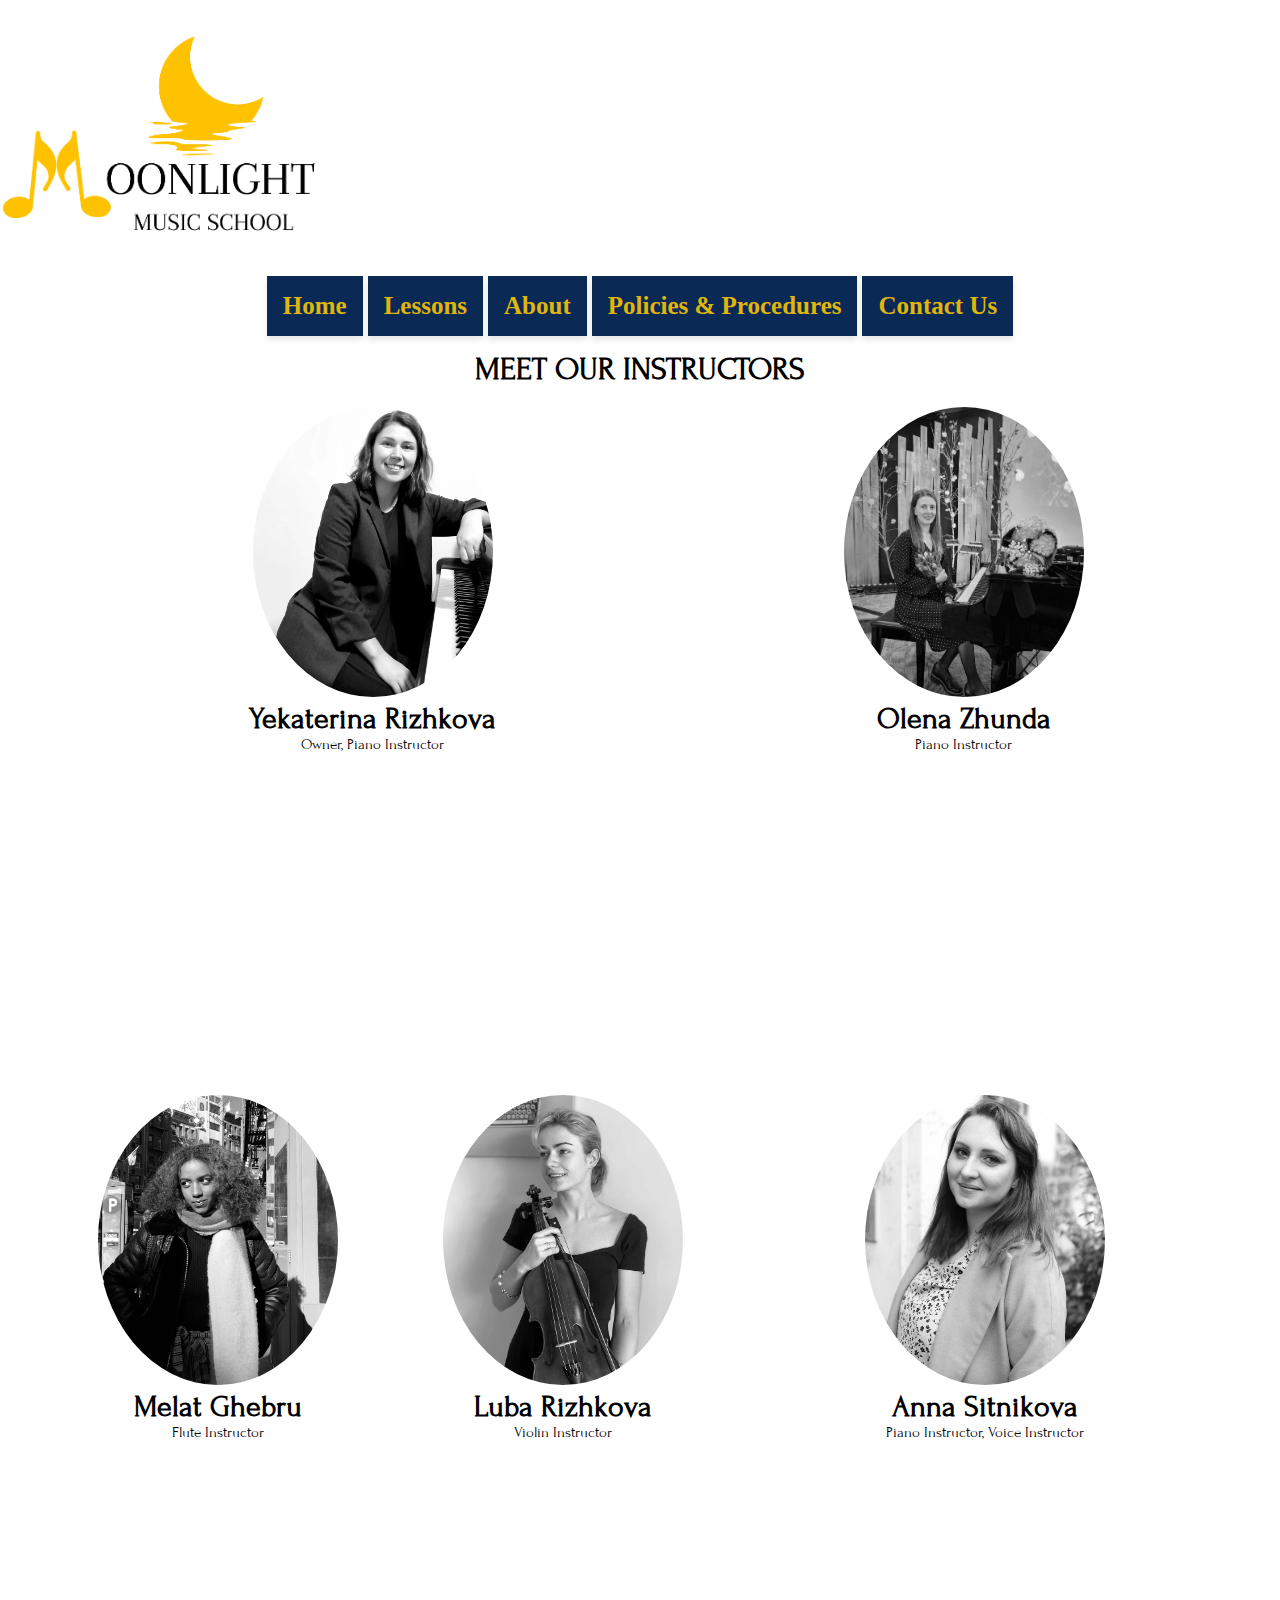
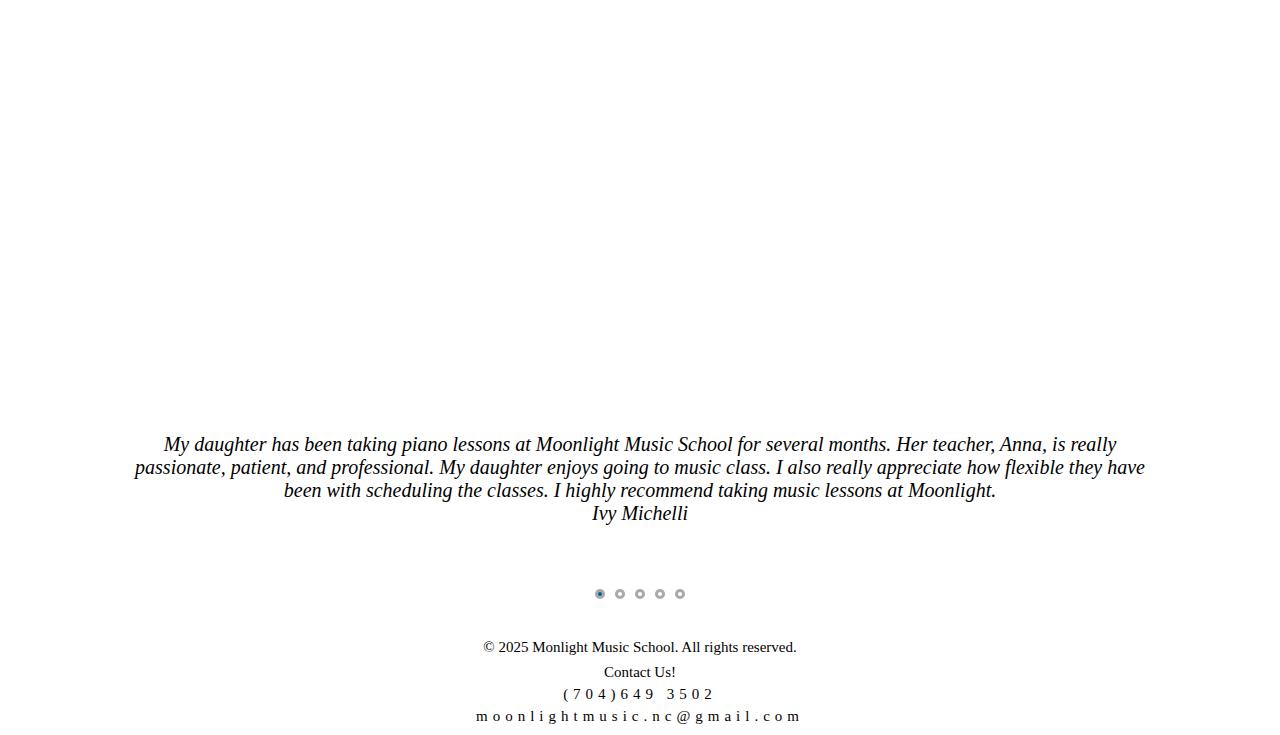
<file: aboutUs.html>
<!DOCTYPE html>
<html lang="en">
<head>
    <meta charset="UTF-8">
    <meta name="viewport" content="width=device-width, initial-scale=1.0">
    <title>Moonlight Music School | Contact Us</title>
    <link rel="stylesheet" href="css/design.css">
    <link rel="preconnect" href="https://fonts.googleapis.com">
    <link rel="preconnect" href="https://fonts.gstatic.com" crossorigin>
    <link href="https://fonts.googleapis.com/css2?family=Arsenal+SC:ital,wght@0,400;0,700;1,400;1,700&family=Forum&display=swap" rel="stylesheet">
    <link rel="text" href="navbar.html">
    <link rel="stylesheet" href="stylingnavbar.css">
</head>
<body>
    <header id="navbar-container" class="navbar-container">
    </header>

 <div class="aboutUsMain">
    <H1>MEET OUR INSTRUCTORS</H1>
 </div>

    <div class="info-cards">

        <div class="profile-row">
            <div class="infoCard">
                 <img src="images/katya.png" alt="katya" class="profile-image">
            <div class="nameTag">
                    <h1>Yekaterina Rizhkova</h1>
                    <p>Owner, Piano Instructor</p>
            </div>
            <div class="aboutcontainer">
                    <p class="specialeffect">Yekaterina was born in Sumgait, Azerbaijan, near the coast of the Caspian Sea.
                         She has been involved in music since the early childhood, singing at home and in church. 
                         At the age of 7, her choir director discovered that she had perfect pitch, 
                         so she began her piano studies soon after that. As a child, 
                         Yekaterina loved to play both classical music and religious hymns. 
                         Her family moved to the United States in 2008, so she continued her musical 
                         studies in piano and choir here. Yekaterina holds a Bachelor of Arts in Piano 
                         degree from the University of North Carolina at Charlotte. While at UNCC, 
                         she had a pleasure of performing for world-renowned artists, such as Benedetto 
                         Lupo and Rodney Eichenberger.  She also holds a Masters in Music with a 
                         concentration in Music Theory at the University of North Carolina at Greensboro.
                          Aside from teaching piano, she enjoys singing in the church choir. 
                          Yekaterina believes that music develops memory, an ability to focus and brings joy 
                          to those who can appreciate it.</p>
            </div>
        </div>
        
        <div class="infoCard">
            <img src="images/olena.jpeg" alt="olena" class="profile-image">
            <div class="nameTag">
            <h1>Olena Zhunda</h1>
            <p>Piano Instructor</p>
            </div>
                <div class="aboutcontainer">
                        <p class="specialeffect">Olena Zhunda is a musician from Mariupol, Ukraine. Since she was a child, Olena has had a passion for music. 
                            She began learning to play the piano at the age of eight in music school. From 2009 to 2012, she attended a
                             music college, where she majored in piano. In 2017, Olena earned her Bachelor of Arts degree from the State
                             Pedagogical University, and went on to obtain her Master of Music Education degree, specializing in piano. 
                             After graduation, Olena continued to share her passion for music by teaching children how to play the piano 
                             in a music school and playing in an orchestra. She also taught music and rhythm basics to children at a kindergarten. 
                             Olena enjoys playing church music and working with choirs. Recently, in 2022, she moved to Monroe, NC with her family, 
                             including her husband and two daughters.</p>
                 </div>
            </div>
    </div>

    <div class="profile-row">
        <div class="infoCard">
            <img src="images/melat.png" alt="melat" class="profile-image">
            <div class="nameTag">
            <h1>Melat Ghebru</h1>
            <p>Flute Instructor</p>
            </div>
            <div class="aboutcontainer">
                    <p class="specialeffect">Melat has been an avid musician for 13 years, playing various instruments such as the 
                        flute, piccolo, and alto flute. During her high school years, she actively participated 
                        in the school band, along with honor bands at UNCC, marching band, and served as the 
                        president of TRI-M, a music honors society. Even after high school, Melat continues to 
                        explore music in less formal settings. Melat firmly believes that music is a powerful form 
                        of self-expression and that teaching music to children can have a profound impact on their development. 
                        As an instructor, Melat ensures that each child receives personalized attention, allowing them to 
                        learn at their own pace while feeling supported throughout the process.</p>
            </div>
        </div>

        <div class="infoCard">
            <img src="images/luba.png" alt="luba" class="profile-image">
            <div class="nameTag">
            <h1>Luba Rizhkova</h1>
            <p>Violin Instructor</p>
            </div>
                <div class="aboutcontainer">
                        <p class="specialeffect">Luba has been playing violin for the last 16 years. She was actively involved in music since the age 
                            of 6 and continued on playing throughout her school graduation. Apart from being first chair in her 
                            middle and high school orchestras, she participated in two different local orchestras and became a 
                            leader in teaching her peers from a young age. While in high school, she played and represented her 
                            school in North Carolina competitions. Her most favorite performances included caroling for the elderly 
                            homes and orphanages and playing with her sisters little band. Luba currently teaches private violin 
                            lessons in Charlotte. She is looking forward to sharing her knowledge and experience in the most enjoyable 
                            way possible with others.</p>
            </div>
        </div>

        <div class="infoCard">
            <img src="images/anna.png" alt="anna" class="profile-image">
            <div class="nameTag">
            <h1>Anna Sitnikova</h1>
            <p>Piano Instructor, Voice Instructor</p>
            </div>
            <div class="aboutcontainer">
                    <p class="specialeffect">Anna Sitnikova was born in Ukraine. She graduated from the Musical College and the Odessa Conservatory of Music. 
                        Her teaching career began in Ukraine and continued in St. Petersburg, Russia. In addition to working for a 
                        music school, Anna taught private piano lessons to children and adults. Anna aspires to provide an environment 
                        for her students to happily concentrate on their musical development. Her main goal is to encourage children to
                         love music and aims to help students grasp music theory as easily and quickly as possible.
                        Anna moved to New York in 2016, and continued teaching piano lessons there. In addition, she taught group music 
                        classes to children ages 3 to 5. She always introduces children to the world of music in a lively and fun environment. 
                        Anna relocated to Charlotte in early 2022, and is excited to continue her musical career here. She is deeply 
                        convinced that music lessons develop memory, attention and encourage an aesthetic perception of the world, and 
                        is enthusiastic about progressing into the next stage of her career.</p>
            </div>
        </div>
    </div>
</div>

<footer>
    <div class="container">
      <div class="contents-wraper">
    
        <section class="testRow">
          
          <div class="testItem active">
            <p>My daughter has been taking piano lessons at Moonlight Music School for several months. Her teacher, Anna, is 
              really passionate, patient, and professional. My daughter enjoys going to music class. I also really appreciate
              how flexible they have been with scheduling the classes. I highly recommend taking music lessons at Moonlight.</p>
            <p class="name">Ivy Michelli</p>
          </div>
    
          <div class="testItem">
            <p>My daughter started piano lessons this year and has had the best experience! Yekaterina provides the perfect 
              combination of fun and structure. You can really tell that she cares about my daughter’s progress and takes 
              additional time when needed if a concept is not understood. Highly recommend!</p>
            <p class="name">Harmony Smith</p>
          </div>
    
          <div class="testItem">
            <p>I am an adult beginner taking piano lessons with Olena. She is a great teacher! She is very talented as a musician 
              and teacher. I have progressed faster than I expected by taking lessons with her.</p>
            <p class="name">Harmony Law</p>
          </div>
    
          <div class="testItem">
            <p>Yekaterina is amazing! My son has been playing the piano under her teaching for the past few years. He has taken lessons 
              both at her studio and at home. We are continuously impressed at the skills he gains each week and also the confidence he 
              has gained over the years to perform in front of an audience. We would highly recommend Moonlight Music School to anyone 
              looking for a new music class.</p>
            <p class="name">Jennifer McIntyre</p>
          </div>
    
          <div class="testItem">
            <p>My son started classes a few months ago for the first time and I've seen improvement in his performance.
              Before, he was home trying to teach himself. Ms. Anna is a great teacher who is patient and encouraging.
              It's great to watch her teach my son and to see his confidence grow. One of the best decisions I've made this year.</p>
            <p class="name">Nadia Grey-Kelly</p>
          </div>
    
          <div class="testItem">
            <p>I couldn’t be happier with my daughter’s piano and voice teacher, Ms Anna. It has been a year now since my daughter started her 
              piano and then voice lessons at this location and Ms Anna has been incredibly patient and has made a world of difference in helping 
              my daughter grow her love for music.</p>
            <p class="name">Melrose W</p>
          </div>
    
          <div class="testItem">
            <p>My son started piano lessons in January 2023 with Miss Katya. She is a wonderful teacher, and he has learned so much in such a short time. 
              He looks forward to his lesson every week. I would highly recommend this music school to anyone looking to take piano lessons.</p>
            <p class="name">Tessa Lewis</p>
          </div>
    
          <div class="testItem">
            <p>Love this school. My daughter started from the very beginning and has accomplished a lot for only six months with Katya. Katya is her first 
              piano teacher and I didn’t know what to expect but everything turned great! My daughter enjoys every lesson.</p>
            <p class="name">Yana Dribnokhod</p>
          </div>
    
          <div class="testItem">
            <p>I've been taking my young son there for almost a year now. Ms. Katya is a fantastic teacher with great patience for new, young learners. 
                        Her teaching style is more about learning basic skills, finger positions, and music reading comprehension through songs instead of rote memorization 
                        of scales. These sessions have upped his confidence behind the keys enough to perform in a recital recently. Highly recommended to anyone.</p>
                        <p class="name">Benjamin Pulley</p>
          </div>
    
          <div class="testItem">
            <p>Yekaterina is cool, patient and very professional. She is currently teaching my three boys and they love her, but mainly, listen to her. My sons play a mix of 
                        Classical and Standard pieces and actually enjoy it. They have advanced so much. I can't imagine a better fit for our family. Thank You!</p>
                        <p class="name">Anna Yakovlevna</p>
          </div>
    
        </section>
    
        <section class="indicators">
          <div class="dot active" attr='0' onclick="switchTest(this)"></div>
          <div class="dot" attr='1' onclick="switchTest(this)"></div>
          <div class="dot" attr='2' onclick="switchTest(this)"></div>
          <div class="dot" attr='3' onclick="switchTest(this)"></div>
          <div class="dot" attr='4' onclick="switchTest(this)"></div>
        </section>
    
      </div>
    </div>
    
    <script type="text/javascript">
      
      // Access the testimonials
      let testSlide = document.querySelectorAll('.testItem');
      // Access the indicators
      let dots = document.querySelectorAll('.dot');
    
      var counter = 0;
    
      // Add click event to the indicators
      function switchTest(currentTest){
        currentTest.classList.add('active');
        var testId = currentTest.getAttribute('attr');
        if(testId > counter){
          testSlide[counter].style.animation = 'next1 0.5s ease-in forwards';
          counter = testId;
          testSlide[counter].style.animation = 'next2 0.5s ease-in forwards';
        }
        else if(testId == counter){return;}
        else{
          testSlide[counter].style.animation = 'prev1 0.5s ease-in forwards';
          counter = testId;
          testSlide[counter].style.animation = 'prev2 0.5s ease-in forwards';
        }
        indicators();
      }
    
      // Add and remove active class from the indicators
      function indicators(){
        for(i = 0; i < dots.length; i++){
          dots[i].className = dots[i].className.replace(' active', '');
        }
        dots[counter].className += ' active';
      }
    
      // Code for auto sliding
      function slideNext(){
        testSlide[counter].style.animation = 'next1 0.5s ease-in forwards';
        if(counter >= testSlide.length - 1){
          counter = 0;
        }
        else{
          counter++;
        }
        testSlide[counter].style.animation = 'next2 0.5s ease-in forwards';
        indicators();
      }
      function autoSliding(){
        deleteInterval = setInterval(timer, 6000);
        function timer(){
          slideNext();
          indicators();
        }
      }
      autoSliding();
    
      // Stop auto sliding when mouse is over the indicators
      const container = document.querySelector('.indicators');
      container.addEventListener('mouseover', pause);
      function pause(){
        clearInterval(deleteInterval);
      }
    
      // Resume sliding when mouse is out of the indicators
      container.addEventListener('mouseout', autoSliding);
    </script>
    
    <div class="footer-container">
        <p>&copy; 2025 Monlight Music School. All rights reserved.</p>
        <div class="footer-links">
          <p2>Contact Us!</p2>
            <a href="tel:+17046493502">(704)649 3502</a>
            <a href="mailto:moonlightmusic.nc@gmail.com">moonlightmusic.nc@gmail.com</a>
        </div>
    </div>
  </footer>

  
 <!-- JavaScript to include navbar -->
 <script>
    // Fetch the navbar HTML and insert it into the header
    fetch('navbar.html')
        .then(response => response.text())
        .then(data => {
            document.getElementById('navbar-container').innerHTML = data;
        })
        .catch(error => {
            console.error('Error loading navbar:', error);
        });
</script>

<script src="js/functions.js"></script> 
</body>
</html>
</file>
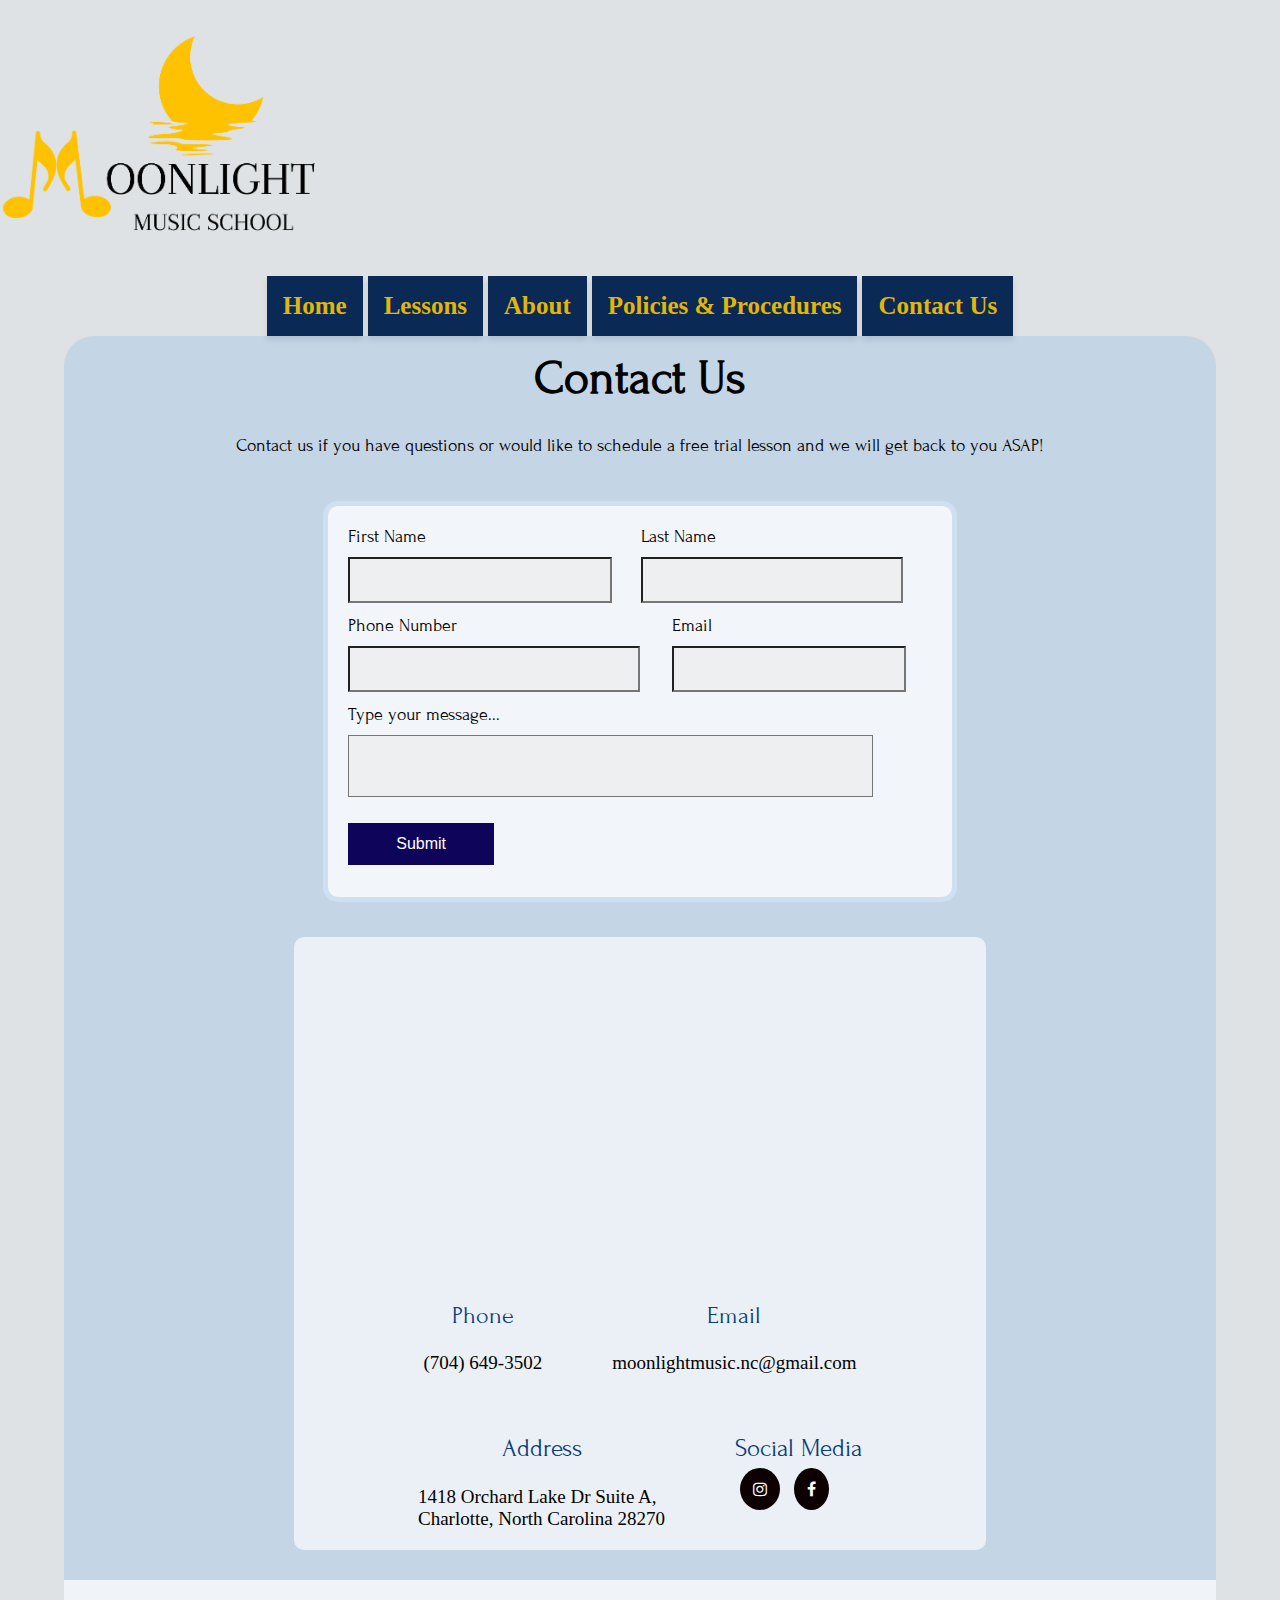
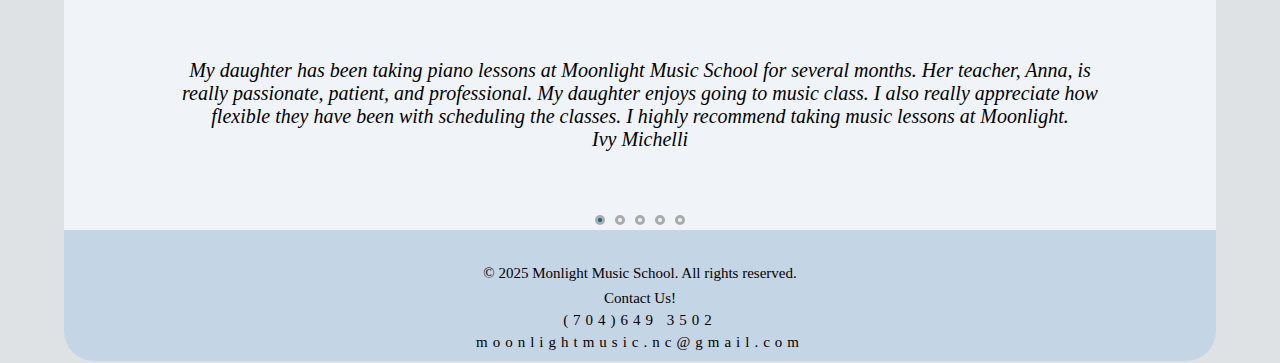
<file: contactUs.html>
<!DOCTYPE html>
<html lang="en">
<head>
    <meta charset="UTF-8">
    <meta name="viewport" content="width=device-width, initial-scale=1.0">
    <title>Moonlight Music School | About Us</title>
    <link rel="stylesheet" href="css/design.css">
    <link rel="preconnect" href="https://fonts.googleapis.com">
    <link rel="preconnect" href="https://fonts.gstatic.com" crossorigin>
    <link href="https://fonts.googleapis.com/css2?family=Arsenal+SC:ital,wght@0,400;0,700;1,400;1,700&family=Forum&display=swap" rel="stylesheet">
    <link rel="text" href="navbar.html">
    <link rel="stylesheet" href="stylingnavbar.css">
    <link rel="stylesheet" href="https://cdnjs.cloudflare.com/ajax/libs/font-awesome/4.7.0/css/font-awesome.min.css">
</head>
<body class="contactUs"> 
    
    <header id="navbar-container" class="navbar-container">
    </header>

    <div class="background-container">

 <div class="contactheader">
    <h1>Contact Us</h1>
    <p> Contact us if you have questions or would like to schedule a free trial lesson 
        and we will get back to you ASAP!</p>
 </div>

<div class="ourInfocontainer">

    <div class="ourContactInfocontainer">

        
        <div class="contactForm">
            <form method="POST" data-netlify="true">
                <div class="input">
                    <div class="input-row">
                        <div class="input-item">
                            <label for="firstName">First Name</label>
                            <input type="text" id="firstName" name="firstName" required="required">
                        </div>
                        <div class="input-item">
                            <label for="lastName">Last Name</label>
                            <input type="text" id="lastName" name="lastName" required="required">
                        </div>
                    </div>
                    <div class="input-row">
                        <div class="input-item">
                            <label for="phoneNumber">Phone Number</label>
                            <input type="text" id="phoneNumber" name="phoneNumber" required="required">
                        </div>
                        <div class="input-item">
                            <label for="email">Email</label>
                            <input type="email" id="email" name="email" required="required">
                        </div>
                    </div>
                    
                    <label for="message">Type your message...</label>
                    <textarea id="message" name="message" required="required"></textarea>
                </div>
                
                <div class="submit">
                    <input type="submit" value="Submit">
                </div>
                
            </div>
            
            <div class="contact-info">
                <div class="map">
                    <iframe src="https://www.google.com/maps/embed?pb=!1m18!1m12!1m3!1d3262.6337519320227!2d-80.7417227!3d35.140812200000006!2m3!1f0!2f0!3f0!3m2!1i1024!2i768!4f13.1!3m3!1m2!1s0x88542140cf0bc54b%3A0x7e0481afcdf4c97!2s1418%20Orchard%20Lake%20Dr%20A%2C%20Charlotte%2C%20NC%2028270!5e0!3m2!1sen!2sus!4v1733018821572!5m2!1sen!2sus" 
                    width="630" height="270" style="border:0;" loading="lazy" referrerpolicy="no-referrer-when-downgrade"></iframe>
                </div>
    
                <div class="info-item">
                    <div class="phone">
                        <h2>Phone</h2>
                        <p>(704) 649-3502</p>
                    </div>
    
                    <div class="email">
                        <h2>Email</h2>
                        <p>moonlightmusic.nc@gmail.com</p>
                    </div>
                </div>
    
            <div class="info-itemaddress">
                <div class="address">
                    <h3>Address</h3>
                    <p>1418 Orchard Lake Dr Suite A, <br>Charlotte, North Carolina 28270</p>
                </div>
    
                <div class="socials">
                    <h3>Social Media</h3>
                    <a href="https://www.instagram.com/moonlightmusic.nc/" class="fa fa-instagram"></a>
                    <a href="https://www.facebook.com/moonlightmusicschool/" class="fa fa-facebook"></a>
                </div>
            </form>
        </div>
    </div>
</div>
        <footer>
            <div class="container">
            <div class="contents-wraper">
            
                <section class="testRow">
            
                <div class="testItem active">
                    <p>My daughter has been taking piano lessons at Moonlight Music School for several months. Her teacher, Anna, is 
                    really passionate, patient, and professional. My daughter enjoys going to music class. I also really appreciate
                    how flexible they have been with scheduling the classes. I highly recommend taking music lessons at Moonlight.</p>
                    <p class="name">Ivy Michelli</p>
                </div>
            
                <div class="testItem">
                    <p>My daughter started piano lessons this year and has had the best experience! Yekaterina provides the perfect 
                    combination of fun and structure. You can really tell that she cares about my daughters progress and takes 
                    additional time when needed if a concept is not understood. Highly recommend!</p>
                    <p class="name">Harmony Smith</p>
                </div>
            
                <div class="testItem">
                    <p>I am an adult beginner taking piano lessons with Olena. She is a great teacher! She is very talented as a musician 
                    and teacher. I have progressed faster than I expected by taking lessons with her.</p>
                    <p class="name">Harmony Law</p>
                </div>
            
                <div class="testItem">
                    <p>Yekaterina is amazing! My son has been playing the piano under her teaching for the past few years. He has taken lessons 
                    both at her studio and at home. We are continuously impressed at the skills he gains each week and also the confidence he 
                    has gained over the years to perform in front of an audience. We would highly recommend Moonlight Music School to anyone 
                    looking for a new music class.</p>
                    <p class="name">Jennifer McIntyre</p>
                </div>
            
                <div class="testItem">
                    <p>My son started classes a few months ago for the first time and I've seen improvement in his performance.
                    Before, he was home trying to teach himself. Ms. Anna is a great teacher who is patient and encouraging.
                    It's great to watch her teach my son and to see his confidence grow. One of the best decisions I've made this year.</p>
                    <p class="name">Nadia Grey-Kelly</p>
                </div>
            
                <div class="testItem">
                    <p>I couldnt be happier with my daughters piano and voice teacher, Ms Anna. It has been a year now since my daughter started her 
                    piano and then voice lessons at this location and Ms Anna has been incredibly patient and has made a world of difference in helping 
                    my daughter grow her love for music.</p>
                    <p class="name">Melrose W</p>
                </div>
            
                <div class="testItem">
                    <p>My son started piano lessons in January 2023 with Miss Katya. She is a wonderful teacher, and he has learned so much in such a short time. 
                    He looks forward to his lesson every week. I would highly recommend this music school to anyone looking to take piano lessons.</p>
                    <p class="name">Tessa Lewis</p>
                </div>
            
                <div class="testItem">
                    <p>Love this school. My daughter started from the very beginning and has accomplished a lot for only six months with Katya. Katya is her first 
                    piano teacher and I didnt know what to expect but everything turned great! My daughter enjoys every lesson.</p>
                    <p class="name">Yana Dribnokhod</p>
                </div>
            
                <div class="testItem">
                    <p>I've been taking my young son there for almost a year now. Ms. Katya is a fantastic teacher with great patience for new, young learners. 
                        Her teaching style is more about learning basic skills, finger positions, and music reading comprehension through songs instead of rote memorization 
                        of scales. These sessions have upped his confidence behind the keys enough to perform in a recital recently. Highly recommended to anyone.</p>
                        <p class="name">Benjamin Pulley</p>
                </div>
            
                <div class="testItem">
                    <p>Yekaterina is cool, patient and very professional. She is currently teaching my three boys and they love her, but mainly, listen to her. My sons play a mix of 
                        Classical and Standard pieces and actually enjoy it. They have advanced so much. I can't imagine a better fit for our family. Thank You!</p>
                    <p class="name">Anna Yakovlevna</p>
                </div>
            
                </section>
            
                <section class="indicators">
                <div class="dot active" attr='0' onclick="switchTest(this)"></div>
                <div class="dot" attr='1' onclick="switchTest(this)"></div>
                <div class="dot" attr='2' onclick="switchTest(this)"></div>
                <div class="dot" attr='3' onclick="switchTest(this)"></div>
                <div class="dot" attr='4' onclick="switchTest(this)"></div>
                </section>
            
            </div>
            </div>
            
            <script type="text/javascript">
            
            // Access the testimonials
            let testSlide = document.querySelectorAll('.testItem');
            // Access the indicators
            let dots = document.querySelectorAll('.dot');
            
            var counter = 0;
            
            // Add click event to the indicators
            function switchTest(currentTest){
                currentTest.classList.add('active');
                var testId = currentTest.getAttribute('attr');
                if(testId > counter){
                testSlide[counter].style.animation = 'next1 0.5s ease-in forwards';
                counter = testId;
                testSlide[counter].style.animation = 'next2 0.5s ease-in forwards';
                }
                else if(testId == counter){return;}
                else{
                testSlide[counter].style.animation = 'prev1 0.5s ease-in forwards';
                counter = testId;
                testSlide[counter].style.animation = 'prev2 0.5s ease-in forwards';
                }
                indicators();
            }
            
            // Add and remove active class from the indicators
            function indicators(){
                for(i = 0; i < dots.length; i++){
                dots[i].className = dots[i].className.replace(' active', '');
                }
                dots[counter].className += ' active';
            }
            
            // Code for auto sliding
            function slideNext(){
                testSlide[counter].style.animation = 'next1 0.5s ease-in forwards';
                if(counter >= testSlide.length - 1){
                counter = 0;
                }
                else{
                counter++;
                }
                testSlide[counter].style.animation = 'next2 0.5s ease-in forwards';
                indicators();
            }
            function autoSliding(){
                deleteInterval = setInterval(timer, 6000);
                function timer(){
                slideNext();
                indicators();
                }
            }
            autoSliding();
            
            // Stop auto sliding when mouse is over the indicators
            const container = document.querySelector('.indicators');
            container.addEventListener('mouseover', pause);
            function pause(){
                clearInterval(deleteInterval);
            }
            
            // Resume sliding when mouse is out of the indicators
            container.addEventListener('mouseout', autoSliding);
            </script>
            
            <div class="footer-container">
                <p>&copy; 2025 Monlight Music School. All rights reserved.</p>
                <div class="footer-links">
                <p2>Contact Us!</p2>
                    <a href="tel:+17046493502">(704)649 3502</a>
                    <a href="mailto:moonlightmusic.nc@gmail.com">moonlightmusic.nc@gmail.com</a>
                </div>
            </div>
        </footer>
        
        <!-- JavaScript to include navbar -->
    <script>
        // Fetch the navbar HTML and insert it into the header
        fetch('navbar.html')
            .then(response => response.text())
            .then(data => {
                document.getElementById('navbar-container').innerHTML = data;
            })
            .catch(error => {
                console.error('Error loading navbar:', error);
            });
    </script>
</div>
</div>
</body>
</html>
</file>
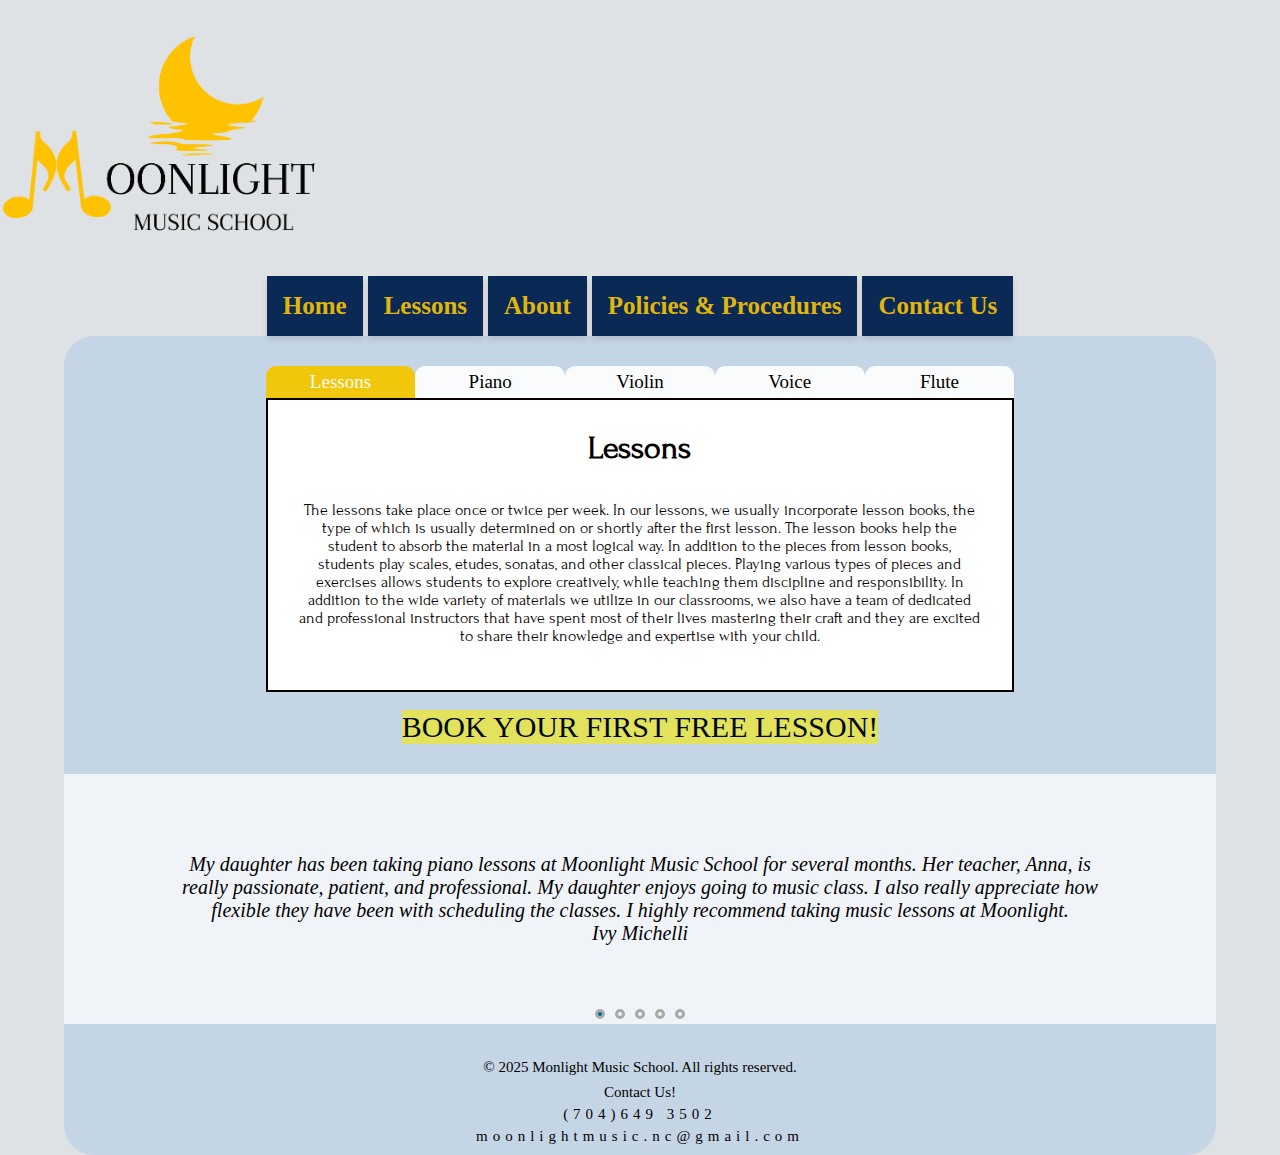
<file: lessons.html>
<!DOCTYPE html>
<html lang="en">
<head>
    <meta charset="UTF-8">
    <meta name="viewport" content="width=device-width, initial-scale=1.0">
    <title>Moonlight Music School | Lessons</title>
    <link rel="stylesheet" href="css/design.css">
    <link rel="preconnect" href="https://fonts.googleapis.com">
    <link rel="preconnect" href="https://fonts.gstatic.com" crossorigin>
    <link href="https://fonts.googleapis.com/css2?family=Arsenal+SC:ital,wght@0,400;0,700;1,400;1,700&family=Forum&display=swap" rel="stylesheet">
    <link rel="text" href="navbar.html">
    <link rel="stylesheet" href="stylingnavbar.css">
</head>
<body class="contactUs"> 
    
    <header id="navbar-container" class="navbar-container">
    </header>

    <div class="background-container">
    
    <div class="lessonstabs">
        <div class="lessonstab-links">
            <div class="tab" id="tab1" onclick="openTab(event, 'tab1content')">Lessons</div>
            <div class="tab" id="tab2" onclick="openTab(event, 'tab2content')">Piano</div>
            <div class="tab" id="tab3" onclick="openTab(event, 'tab3content')">Violin</div>
            <div class="tab" id="tab4" onclick="openTab(event, 'tab4content')">Voice</div>
            <div class="tab" id="tab5" onclick="openTab(event, 'tab5content')">Flute</div>
        </div>

        <div class="tab-content" id="tab1content">
            <div class="lessonsHeader">
                <h1> Lessons </h1>
                <p>The lessons take place once or twice per week. In our lessons, we usually incorporate lesson books, 
                the type of which is usually determined on or shortly after the first lesson. The lesson books help 
                the student to absorb the material in a most logical way. In addition to the pieces from lesson books,
                students play scales, etudes, sonatas, and other classical pieces. Playing various types of pieces and 
                exercises allows students to explore creatively, while teaching them discipline and responsibility. In 
                addition to the wide variety of materials we utilize in our classrooms, we also have a team of dedicated and 
                professional instructors that have spent most of their lives mastering their craft and they are excited to 
                share their knowledge and expertise with your child.</p>
                </div>
        </div>

        <div class="tab-content" id="tab2content">
            <h2>Piano</h2>
            <div class="image-container">
            <div class="image2">
            <img class="pianokid1" src="images/pianokid1.jpeg" alt="pianokid1">
            <p class="instrument_desc">Teachers may use a variety of materials, from beginner books with simple songs to more advanced 
                sheet music, helping the student progress through different levels of complexity while keeping the lessons enjoyable.</p>
            </div>
            <div class="image3">
            <img class="pianokid2" src="images/IMG_3233.jpg" alt="pianokid2">
            <p class="instrument_desc2">During piano lessons, the teacher may break down complex pieces into manageable sections, focusing 
                on one part at a time and gradually connecting them together as the student becomes more comfortable with the material.</p>
            </div>
        </div>
        <div class="image-container">
            <div class="image4">
            <img class="pianokid3" src="images/pianoimage.png" alt="pianokid3">
            <p class="instrument_desc">Teachers also incorporate music theory lessons into the piano class, explaining concepts like key signatures, 
                time signatures, and chord structures to help students understand the foundation of the music they play.</p>
            </div>
            <div class="image5">
            <img class="pianokid4" src="images/pianoimage2.jpg" alt="pianokid4">
            <p class="instrument_desc2">Students practice reading sheet music during their piano lessons, learning to identify notes on the staff, understand rhythm, and translate those into smooth, controlled playing on the keyboard.</p>
            </div>
            </div>
          </div>
      
    
         <div class="tab-content" id="tab3content">
            <h2>Violin</h2>
            <div class="image-container">
            <div class="image2">
            <img class="violinkid1" src="images/violinkid1.jpeg" alt="violinkid1">
            <p class="instrument_desc">Violin lessons focus on developing basic skills such as holding 
                the violin, bowing, and playing simple tunes. Students will learn proper posture and finger placement while having fun with 
                interactive games and exercises.</p>
            </div>
            <div class="image3">
            <img class="violinkid2" src="images/violinkid5.png" alt="violinkid2">
            <p class="instrument_desc2">As students improve, they will learn to play more complex songs, gradually increasing in difficulty. 
                Lessons focus on finger strength, hand coordination, and developing an ear for music.</p>
            </div>
            </div>
            <div class="image-container">
            <div class="image4">
            <img class="violinkid3" src="images/IMG_3073.jpg" alt="violinkid3">
            <p class="instrument_desc">Violin lessons also include opportunities to perform in front of family or at 
                recitals. These performances build confidence and help students master the art of playing in front of an audience.</p>
            </div>
            <div class="image4">
              <img class="violinkid3" src="images/violinkid4.png" alt="violinkid3">
              <p class="instrument_desc">Lessons also help teach students effective practice routines.
                 Developing a routine that emphasizes goal setting, consistency, and self-evaluation.</p>
              </div>
            </div>
        </div>
    
         <div class="tab-content" id="tab4content">
            <h2>Voice</h2>
            <div class="image-container">
            <div class="image2">
            <img class="voicekid1" src="images/IMG_3201.jpg" alt="voicekid1">
            <p class="instrument_desc">Voice lessons begin with the basics of vocal warm-ups, breathing techniques, and pitch recognition. 
                Students learn how to properly use their voice, starting with simple songs and building confidence.</p>
            </div>
            <div class="image3">
            <img class="voicekid2" src="images/voicekid3.jpg" alt="viocekid2">
            <p class="instrument_desc2">Students will learn to identify musical notes, intervals, and rhythms, enhancing their ability to sing in tune. 
                Lessons also introduce basic music theory to help them understand the structure of the songs they sing.</p>
            </div>
            </div>
        </div>

        <div class="tab-content" id="tab5content">
            <h2>Flute</h2>
            <div class="image-container">
            <div class="image2">
            <img class="flutekid1" src="images/DSC02128.JPG" alt="flutekid1">
            <p class="instrument_desc">Flute lessons start with learning how to properly hold the instrument, produce sound, and play basic notes. 
                Young students will also practice simple rhythms and learn to read music.</p>
            </div>
            <div class="image3">
            <img class="flutekid2" src="images/DSC02137.JPG" alt="flutekid2">
            <p class="instrument_desc2">Students focus on playing with more emotion and dynamics, learning how to bring songs to life. 
                They may also begin to perform solo pieces, helping them build confidence and presentation skills.</p>
            </div>
            </div>
        </div>
        <br>
        <a href="contactUs.html" class="firstLesson">BOOK YOUR FIRST FREE LESSON!</a>
    </div>

    <footer>
        <div class="container">
          <div class="contents-wraper">
        
            <section class="testRow">
        
              <div class="testItem active">
                <p>My daughter has been taking piano lessons at Moonlight Music School for several months. Her teacher, Anna, is 
                  really passionate, patient, and professional. My daughter enjoys going to music class. I also really appreciate
                  how flexible they have been with scheduling the classes. I highly recommend taking music lessons at Moonlight.</p>
                <p class="name">Ivy Michelli</p>
              </div>
        
              <div class="testItem">
                <p>My daughter started piano lessons this year and has had the best experience! Yekaterina provides the perfect 
                  combination of fun and structure. You can really tell that she cares about my daughter’s progress and takes 
                  additional time when needed if a concept is not understood. Highly recommend!</p>
                <p class="name">Harmony Smith</p>
              </div>
        
              <div class="testItem">
                <p>I am an adult beginner taking piano lessons with Olena. She is a great teacher! She is very talented as a musician 
                  and teacher. I have progressed faster than I expected by taking lessons with her.</p>
                <p class="name">Harmony Law</p>
              </div>
        
              <div class="testItem">
                <p>Yekaterina is amazing! My son has been playing the piano under her teaching for the past few years. He has taken lessons 
                  both at her studio and at home. We are continuously impressed at the skills he gains each week and also the confidence he 
                  has gained over the years to perform in front of an audience. We would highly recommend Moonlight Music School to anyone 
                  looking for a new music class.</p>
                <p class="name">Jennifer McIntyre</p>
              </div>
        
              <div class="testItem">
                <p>My son started classes a few months ago for the first time and I've seen improvement in his performance.
                  Before, he was home trying to teach himself. Ms. Anna is a great teacher who is patient and encouraging.
                  It's great to watch her teach my son and to see his confidence grow. One of the best decisions I've made this year.</p>
                <p class="name">Nadia Grey-Kelly</p>
              </div>
        
              <div class="testItem">
                <p>I couldn’t be happier with my daughter’s piano and voice teacher, Ms Anna. It has been a year now since my daughter started her 
                  piano and then voice lessons at this location and Ms Anna has been incredibly patient and has made a world of difference in helping 
                  my daughter grow her love for music.</p>
                <p class="name">Melrose W</p>
              </div>
        
              <div class="testItem">
                <p>My son started piano lessons in January 2023 with Miss Katya. She is a wonderful teacher, and he has learned so much in such a short time. 
                  He looks forward to his lesson every week. I would highly recommend this music school to anyone looking to take piano lessons.</p>
                <p class="name">Tessa Lewis</p>
              </div>
        
              <div class="testItem">
                <p>Love this school. My daughter started from the very beginning and has accomplished a lot for only six months with Katya. Katya is her first 
                  piano teacher and I didn’t know what to expect but everything turned great! My daughter enjoys every lesson.</p>
                <p class="name">Yana Dribnokhod</p>
              </div>
        
              <div class="testItem">
                <p>I've been taking my young son there for almost a year now. Ms. Katya is a fantastic teacher with great patience for new, young learners. 
                            Her teaching style is more about learning basic skills, finger positions, and music reading comprehension through songs instead of rote memorization 
                            of scales. These sessions have upped his confidence behind the keys enough to perform in a recital recently. Highly recommended to anyone.</p>
                            <p class="name">Benjamin Pulley</p>
              </div>
        
              <div class="testItem">
                <p>Yekaterina is cool, patient and very professional. She is currently teaching my three boys and they love her, but mainly, listen to her. My sons play a mix of 
                            Classical and Standard pieces and actually enjoy it. They have advanced so much. I can't imagine a better fit for our family. Thank You!</p>
                            <p class="name">Anna Yakovlevna</p>
              </div>
        
            </section>
        
            <section class="indicators">
              <div class="dot active" attr='0' onclick="switchTest(this)"></div>
              <div class="dot" attr='1' onclick="switchTest(this)"></div>
              <div class="dot" attr='2' onclick="switchTest(this)"></div>
              <div class="dot" attr='3' onclick="switchTest(this)"></div>
              <div class="dot" attr='4' onclick="switchTest(this)"></div>
            </section>
        
          </div>
        </div>
        
        <script type="text/javascript">
          
          // Access the testimonials
          let testSlide = document.querySelectorAll('.testItem');
          // Access the indicators
          let dots = document.querySelectorAll('.dot');
        
          var counter = 0;
        
          // Add click event to the indicators
          function switchTest(currentTest){
            currentTest.classList.add('active');
            var testId = currentTest.getAttribute('attr');
            if(testId > counter){
              testSlide[counter].style.animation = 'next1 0.5s ease-in forwards';
              counter = testId;
              testSlide[counter].style.animation = 'next2 0.5s ease-in forwards';
            }
            else if(testId == counter){return;}
            else{
              testSlide[counter].style.animation = 'prev1 0.5s ease-in forwards';
              counter = testId;
              testSlide[counter].style.animation = 'prev2 0.5s ease-in forwards';
            }
            indicators();
          }
        
          // Add and remove active class from the indicators
          function indicators(){
            for(i = 0; i < dots.length; i++){
              dots[i].className = dots[i].className.replace(' active', '');
            }
            dots[counter].className += ' active';
          }
        
          // Code for auto sliding
          function slideNext(){
            testSlide[counter].style.animation = 'next1 0.5s ease-in forwards';
            if(counter >= testSlide.length - 1){
              counter = 0;
            }
            else{
              counter++;
            }
            testSlide[counter].style.animation = 'next2 0.5s ease-in forwards';
            indicators();
          }
          function autoSliding(){
            deleteInterval = setInterval(timer, 6000);
            function timer(){
              slideNext();
              indicators();
            }
          }
          autoSliding();
        
          // Stop auto sliding when mouse is over the indicators
          const container = document.querySelector('.indicators');
          container.addEventListener('mouseover', pause);
          function pause(){
            clearInterval(deleteInterval);
          }
        
          // Resume sliding when mouse is out of the indicators
          container.addEventListener('mouseout', autoSliding);
        </script>
        
        <div class="footer-container">
            <p>&copy; 2025 Monlight Music School. All rights reserved.</p>
            <div class="footer-links">
              <p2>Contact Us!</p2>
                <a href="tel:+17046493502">(704)649 3502</a>
                <a href="mailto:moonlightmusic.nc@gmail.com">moonlightmusic.nc@gmail.com</a>
            </div>
        </div>
      </footer>

<script src="js/functions.js"></script>
 <!-- JavaScript to include navbar -->
 <script>
    // Fetch the navbar HTML and insert it into the header
    fetch('navbar.html')
        .then(response => response.text())
        .then(data => {
            document.getElementById('navbar-container').innerHTML = data;
        })
        .catch(error => {
            console.error('Error loading navbar:', error);
        });
</script>
</div>
</body>
</html>
</file>
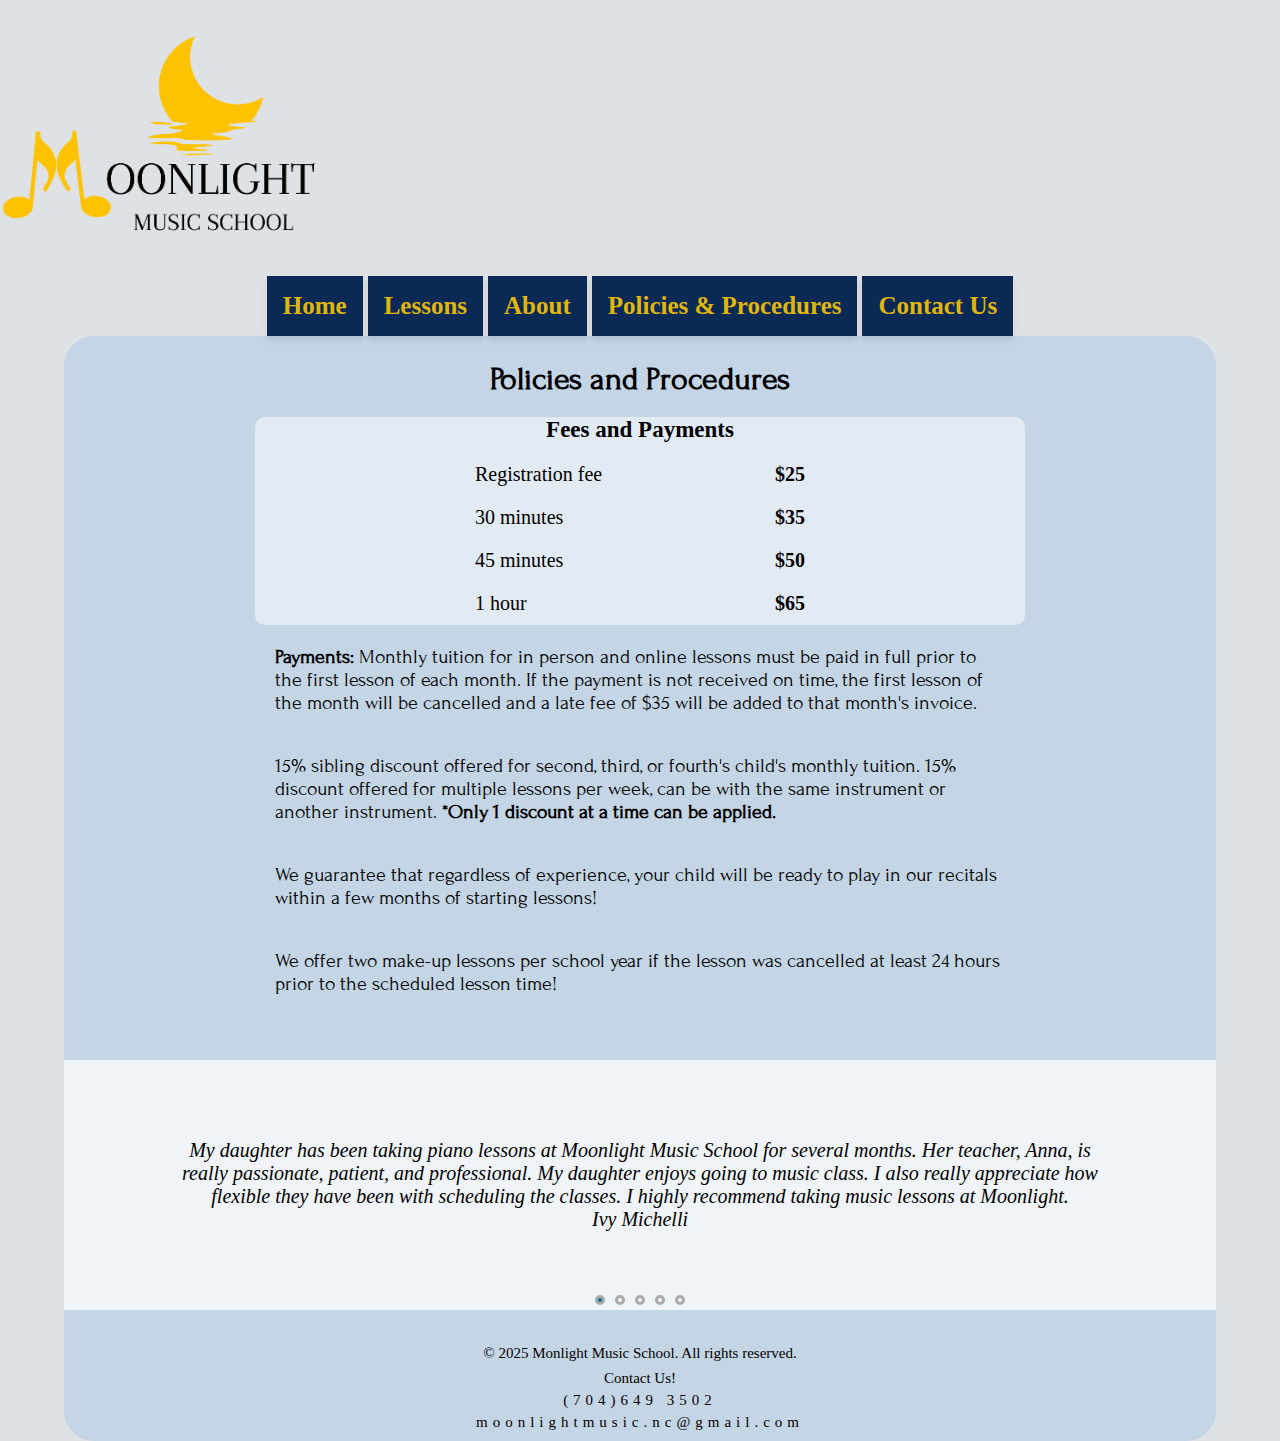
<file: policiesAndProcedures.html>
<!DOCTYPE html>
<html lang="en">
<head>
    <meta charset="UTF-8">
    <meta name="viewport" content="width=device-width, initial-scale=1.0">
    <title>Moonlight Music School | Policies & Procedures</title>
    <link rel="stylesheet" href="css/design.css">
    <link rel="preconnect" href="https://fonts.googleapis.com">
    <link rel="preconnect" href="https://fonts.gstatic.com" crossorigin>
    <link href="https://fonts.googleapis.com/css2?family=Arsenal+SC:ital,wght@0,400;0,700;1,400;1,700&family=Forum&display=swap" rel="stylesheet">
    <link rel="text" href="navbar.html">
    <link rel="stylesheet" href="stylingnavbar.css">
</head>
<body class="contactUs"> 
    
    <header id="navbar-container" class="navbar-container">
    </header>

  <div class="background-container">

    <div class="policies">
      <h1>Policies and Procedures</h1>

      <div class="policy-prices">
          <p class="fee-list"><b>Fees and Payments</b> </p>
              <div class="fee-table">
                  <div class="fee-row">
                    <p><span class="fee-name">Registration fee</span><span class="fee-price"> $25 </span></p>
                  </div>
                  <div class="fee-row">
                    <p><span class="fee-name">30 minutes</span><span class="fee-price"> $35 </span></p>
                  </div>
                  <div class="fee-row">
                    <p><span class="fee-name">45 minutes</span><span class="fee-price"> $50 </span></p>
                  </div>
                  <div class="fee-row">
                    <p><span class="fee-name">1 hour</span><span class="fee-price"> $65 </span></p>
                  </div>
                </div>
        </div>

                <div class="policy-item">
                    <p><b>Payments:</b> Monthly tuition for in person and online lessons must be paid in full prior to the first lesson of each month.  
                    If the payment is not received on time, the first lesson of the month will be cancelled and a late fee of $35 will
                    be added to that month's invoice.</p>
                </div>
                <div class="policy-item">
                    <p>15% sibling discount offered for  second, third, or fourth's child's monthly tuition.
                    15% discount offered for multiple lessons per week, can be with the same instrument or another instrument.  
                    <b>*Only 1 discount at a time can be applied.</b></p>
                </div>
                <div class="policy-item">
                    <p>We guarantee that regardless of experience,  your child will be ready to play in our recitals within a
                    few months of starting lessons!</p>
                </div>
                <div class="policy-item">
                    <p>We offer two make-up lessons per school year if the lesson was cancelled at least 24 hours 
                    prior to the scheduled lesson time!</p>
                </div>
     </div>

<footer>
    <div class="container">
      <div class="contents-wraper">
    
        <section class="testRow">
    
          <div class="testItem active">
            <p>My daughter has been taking piano lessons at Moonlight Music School for several months. Her teacher, Anna, is 
              really passionate, patient, and professional. My daughter enjoys going to music class. I also really appreciate
              how flexible they have been with scheduling the classes. I highly recommend taking music lessons at Moonlight.</p>
            <p class="name">Ivy Michelli</p>
          </div>
    
          <div class="testItem">
            <p>My daughter started piano lessons this year and has had the best experience! Yekaterina provides the perfect 
              combination of fun and structure. You can really tell that she cares about my daughter’s progress and takes 
              additional time when needed if a concept is not understood. Highly recommend!</p>
            <p class="name">Harmony Smith</p>
          </div>
    
          <div class="testItem">
            <p>I am an adult beginner taking piano lessons with Olena. She is a great teacher! She is very talented as a musician 
              and teacher. I have progressed faster than I expected by taking lessons with her.</p>
            <p class="name">Harmony Law</p>
          </div>
    
          <div class="testItem">
            <p>Yekaterina is amazing! My son has been playing the piano under her teaching for the past few years. He has taken lessons 
              both at her studio and at home. We are continuously impressed at the skills he gains each week and also the confidence he 
              has gained over the years to perform in front of an audience. We would highly recommend Moonlight Music School to anyone 
              looking for a new music class.</p>
            <p class="name">Jennifer McIntyre</p>
          </div>
    
          <div class="testItem">
            <p>My son started classes a few months ago for the first time and I've seen improvement in his performance.
              Before, he was home trying to teach himself. Ms. Anna is a great teacher who is patient and encouraging.
              It's great to watch her teach my son and to see his confidence grow. One of the best decisions I've made this year.</p>
            <p class="name">Nadia Grey-Kelly</p>
          </div>
    
          <div class="testItem">
            <p>I couldn’t be happier with my daughter’s piano and voice teacher, Ms Anna. It has been a year now since my daughter started her 
              piano and then voice lessons at this location and Ms Anna has been incredibly patient and has made a world of difference in helping 
              my daughter grow her love for music.</p>
            <p class="name">Melrose W</p>
          </div>
    
          <div class="testItem">
            <p>My son started piano lessons in January 2023 with Miss Katya. She is a wonderful teacher, and he has learned so much in such a short time. 
              He looks forward to his lesson every week. I would highly recommend this music school to anyone looking to take piano lessons.</p>
            <p class="name">Tessa Lewis</p>
          </div>
    
          <div class="testItem">
            <p>Love this school. My daughter started from the very beginning and has accomplished a lot for only six months with Katya. Katya is her first 
              piano teacher and I didn’t know what to expect but everything turned great! My daughter enjoys every lesson.</p>
            <p class="name">Yana Dribnokhod</p>
          </div>
    
          <div class="testItem">
            <p>I've been taking my young son there for almost a year now. Ms. Katya is a fantastic teacher with great patience for new, young learners. 
                        Her teaching style is more about learning basic skills, finger positions, and music reading comprehension through songs instead of rote memorization 
                        of scales. These sessions have upped his confidence behind the keys enough to perform in a recital recently. Highly recommended to anyone.</p>
                        <p class="name">Benjamin Pulley</p>
          </div>
    
          <div class="testItem">
            <p>Yekaterina is cool, patient and very professional. She is currently teaching my three boys and they love her, but mainly, listen to her. My sons play a mix of 
                        Classical and Standard pieces and actually enjoy it. They have advanced so much. I can't imagine a better fit for our family. Thank You!</p>
                        <p class="name">Anna Yakovlevna</p>
          </div>
    
        </section>
    
        <section class="indicators">
          <div class="dot active" attr='0' onclick="switchTest(this)"></div>
          <div class="dot" attr='1' onclick="switchTest(this)"></div>
          <div class="dot" attr='2' onclick="switchTest(this)"></div>
          <div class="dot" attr='3' onclick="switchTest(this)"></div>
          <div class="dot" attr='4' onclick="switchTest(this)"></div>
        </section>
    
      </div>
    </div>
    
    <script type="text/javascript">
      
      // Access the testimonials
      let testSlide = document.querySelectorAll('.testItem');
      // Access the indicators
      let dots = document.querySelectorAll('.dot');
    
      var counter = 0;
    
      // Add click event to the indicators
      function switchTest(currentTest){
        currentTest.classList.add('active');
        var testId = currentTest.getAttribute('attr');
        if(testId > counter){
          testSlide[counter].style.animation = 'next1 0.5s ease-in forwards';
          counter = testId;
          testSlide[counter].style.animation = 'next2 0.5s ease-in forwards';
        }
        else if(testId == counter){return;}
        else{
          testSlide[counter].style.animation = 'prev1 0.5s ease-in forwards';
          counter = testId;
          testSlide[counter].style.animation = 'prev2 0.5s ease-in forwards';
        }
        indicators();
      }
    
      // Add and remove active class from the indicators
      function indicators(){
        for(i = 0; i < dots.length; i++){
          dots[i].className = dots[i].className.replace(' active', '');
        }
        dots[counter].className += ' active';
      }
    
      // Code for auto sliding
      function slideNext(){
        testSlide[counter].style.animation = 'next1 0.5s ease-in forwards';
        if(counter >= testSlide.length - 1){
          counter = 0;
        }
        else{
          counter++;
        }
        testSlide[counter].style.animation = 'next2 0.5s ease-in forwards';
        indicators();
      }
      function autoSliding(){
        deleteInterval = setInterval(timer, 6000);
        function timer(){
          slideNext();
          indicators();
        }
      }
      autoSliding();
    
      // Stop auto sliding when mouse is over the indicators
      const container = document.querySelector('.indicators');
      container.addEventListener('mouseover', pause);
      function pause(){
        clearInterval(deleteInterval);
      }
    
      // Resume sliding when mouse is out of the indicators
      container.addEventListener('mouseout', autoSliding);
    </script>
    
    <div class="footer-container">
        <p>&copy; 2025 Monlight Music School. All rights reserved.</p>
        <div class="footer-links">
          <p2>Contact Us!</p2>
            <a href="tel:+17046493502">(704)649 3502</a>
            <a href="mailto:moonlightmusic.nc@gmail.com">moonlightmusic.nc@gmail.com</a>
        </div>
    </div>
  </footer>
  
<!-- JavaScript to include navbar -->
<script>
    // Fetch the navbar HTML and insert it into the header
    fetch('navbar.html')
        .then(response => response.text())
        .then(data => {
            document.getElementById('navbar-container').innerHTML = data;
        })
        .catch(error => {
            console.error('Error loading navbar:', error);
        });
</script>
</div>
</body>
</html>
</file>
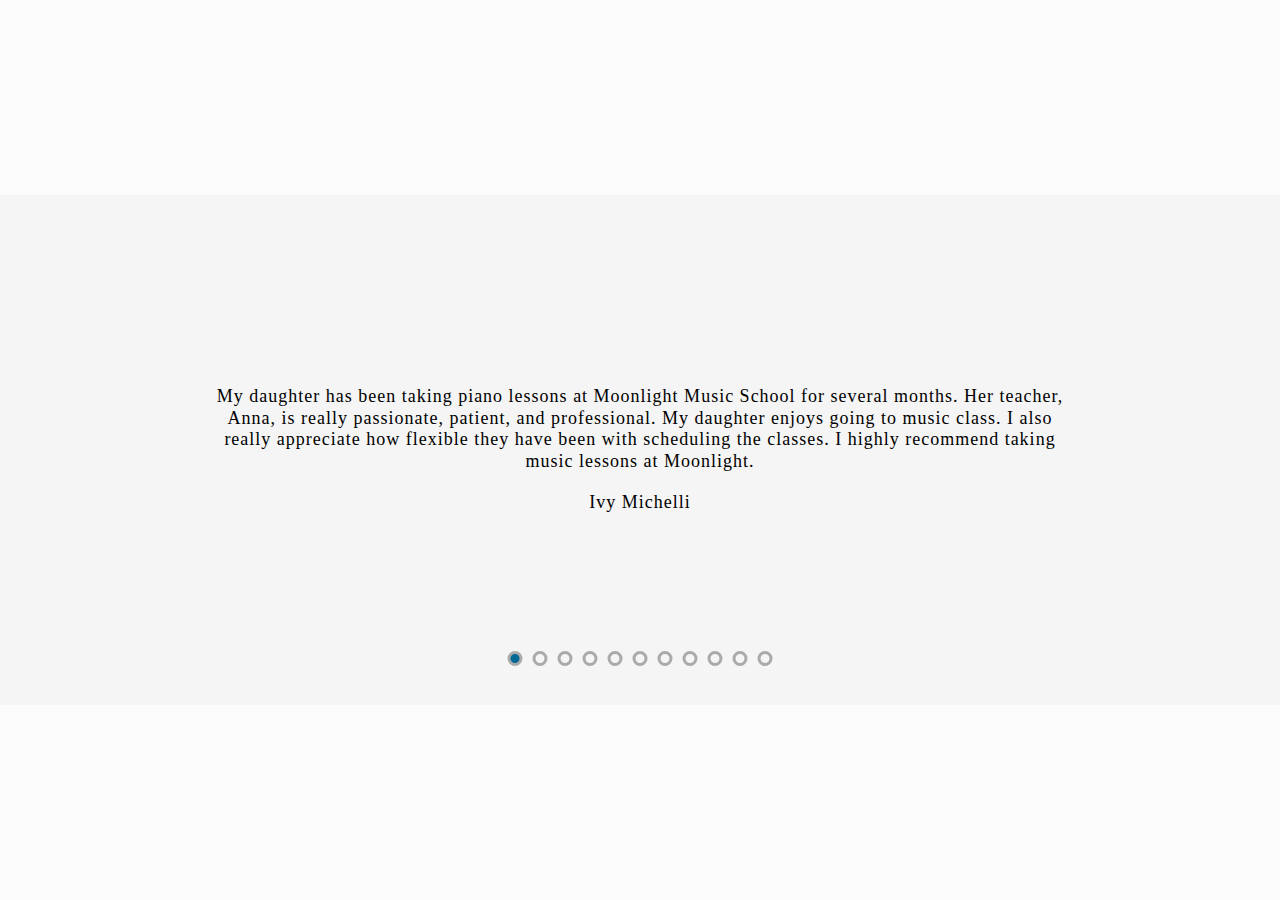
<file: testimonials.html>
<!DOCTYPE html>
<html>
<head>
	<meta name="viewport" content="width=device-width, initial-scale=1">
	<title>Testimonial</title>
	<style type="text/css">
		*{
			margin: 0;
			padding: 0;
			box-sizing: border-box;
		}
		body{
			width: 100%;
			min-height: 100vh;
			background-color: #fcfcfc;
			display: flex;
			justify-content: center;
			align-items: center;
		}
		.container{
			position: relative;
			width: 100%;
			min-height: 450px;
			background-color: #f5f5f5;
		}
		.container .contents-wraper{
			width: 70%;
			min-height: inherit;
			margin: 30px auto;
			text-align: center;
		}
		.contents-wraper .header h1{
			position: relative;
			font-size: 40px;
			text-transform: uppercase;
			font-weight: 500;
			text-align: center;
			letter-spacing: 1px;
		}
		.contents-wraper .testRow{
			width: 100%;
			min-height: inherit;
			position: relative;
			overflow: hidden;
		}
		.testRow .testItem{
			width: 100%;
			height: 100%;
			position: absolute;
			display: flex;
			justify-content: center;
			align-items: center;
			flex-direction: column;
		}
		.testRow .testItem:not(.active){
			top: 0;
			left: -100%;
		}
		.testRow .testItem img{
			width: 120px;
			height: 120px;
			border-radius: 50%;
			object-fit: cover;
			margin-bottom: 5px;
			outline: 2px solid #006994;
			outline-offset: 2px;
		}
		.testRow .testItem h3{
			font-size: 30px;
			font-style: italic;
			padding: 7px;
		}
		.testRow .testItem h4{
			font-style: italic;
		}
		.testRow .testItem p{
			font-size: 18px;
			letter-spacing: 1px;
			line-height: 1.2;
			padding: 10px;
		}
		.contents-wraper .indicators{
			position: absolute;
			bottom: 30px;
			left: 50%;
			transform: translateX(-50%);
			padding: 5px;
			cursor: pointer;
		}
		.contents-wraper .indicators .dot{
			width: 15px;
			height: 15px;
			margin: 0px 3px;
			border: 3px solid #aaa;
			border-radius: 50%;
			display: inline-block;
			transition: background-color 0.5s ease;
		}
		.contents-wraper .indicators .active{
			background-color: #006994;
		}
		@keyframes next1{
			from{
				left: 0%;
			}
			to{
				left: -100%;
			}
		}
		@keyframes next2{
			from{
				left: 100%;
			}
			to{
				left: 0%;
			}
		}

		@keyframes prev1{
			from{
				left: 0%;
			}
			to{
				left: 100%;
			}
		}
		@keyframes prev2{
			from{
				left: -100%;
			}
			to{
				left: 0%;
			}
		}

		@media(max-width: 550px){
			.container .contents-wraper{
				width: 90%;
			}
			.contents-wraper .header h1{
				font-size: 32px;
			}
			.testRow .testItem h3{
				font-size: 26px;
			}
			.testRow .testItem p{
				font-size: 16px;
				letter-spacing: initial;
				line-height: initial;
			}

		}
	</style>
</head>
<body>
<div class="container">
	<div class="contents-wraper">

		<section class="testRow">
			
			<div class="testItem active">
				<p>My daughter has been taking piano lessons at Moonlight Music School for several months. Her teacher, Anna, is 
					really passionate, patient, and professional. My daughter enjoys going to music class. I also really appreciate
					how flexible they have been with scheduling the classes. I highly recommend taking music lessons at Moonlight.</p>
				<p class="name">Ivy Michelli</p>
			</div>

			<div class="testItem">
				<p>My daughter started piano lessons this year and has had the best experience! Yekaterina provides the perfect 
					combination of fun and structure. You can really tell that she cares about my daughter’s progress and takes 
					additional time when needed if a concept is not understood. Highly recommend!</p>
				<p class="name">Harmony Smith</p>
			</div>

			<div class="testItem">
				<p>I am an adult beginner taking piano lessons with Olena. She is a great teacher! She is very talented as a musician 
					and teacher. I have progressed faster than I expected by taking lessons with her.</p>
				<p class="name">Harmony Law</p>
			</div>

			<div class="testItem">
				<p>Yekaterina is amazing! My son has been playing the piano under her teaching for the past few years. He has taken lessons 
					both at her studio and at home. We are continuously impressed at the skills he gains each week and also the confidence he 
					has gained over the years to perform in front of an audience. We would highly recommend Moonlight Music School to anyone 
					looking for a new music class.</p>
				<p class="name">Jennifer McIntyre</p>
			</div>

			<div class="testItem">
				<p>My son started classes a few months ago for the first time and I've seen improvement in his performance.
					Before, he was home trying to teach himself. Ms. Anna is a great teacher who is patient and encouraging.
					It's great to watch her teach my son and to see his confidence grow. One of the best decisions I've made this year.</p>
				<p class="name">Nadia Grey-Kelly</p>
			</div>

			<div class="testItem">
				<p>I couldn’t be happier with my daughter’s piano and voice teacher, Ms Anna. It has been a year now since my daughter started her 
					piano and then voice lessons at this location and Ms Anna has been incredibly patient and has made a world of difference in helping 
					my daughter grow her love for music.</p>
				<p class="name">Melrose W</p>
			</div>

			<div class="testItem">
				<p>My son started piano lessons in January 2023 with Miss Katya. She is a wonderful teacher, and he has learned so much in such a short time. 
					He looks forward to his lesson every week. I would highly recommend this music school to anyone looking to take piano lessons.</p>
				<p class="name">Tessa Lewis</p>
			</div>

			<div class="testItem">
				<p>Love this school. My daughter started from the very beginning and has accomplished a lot for only six months with Katya. Katya is her first 
					piano teacher and I didn’t know what to expect but everything turned great! My daughter enjoys every lesson.</p>
				<p class="name">Yana Dribnokhod</p>
			</div>

			<div class="testItem">
				<p>I've been taking my young son there for almost a year now. Ms. Katya is a fantastic teacher with great patience for new, young learners. 
                    Her teaching style is more about learning basic skills, finger positions, and music reading comprehension through songs instead of rote memorization 
                    of scales. These sessions have upped his confidence behind the keys enough to perform in a recital recently. Highly recommended to anyone.</p>
                    <p class="name">Benjamin Pulley</p>
			</div>

			<div class="testItem">
				<p>Yekaterina is cool, patient and very professional. She is currently teaching my three boys and they love her, but mainly, listen to her. My sons play a mix of 
                    Classical and Standard pieces and actually enjoy it. They have advanced so much. I can't imagine a better fit for our family. Thank You!</p>
                    <p class="name">Anna Yakovlevna</p>
			</div>

		</section>

		<section class="indicators">
			<div class="dot active" attr='0' onclick="switchTest(this)"></div>
			<div class="dot" attr='1' onclick="switchTest(this)"></div>
			<div class="dot" attr='2' onclick="switchTest(this)"></div>
			<div class="dot" attr='3' onclick="switchTest(this)"></div>
			<div class="dot" attr='4' onclick="switchTest(this)"></div>
            <div class="dot" attr='5' onclick="switchTest(this)"></div>
            <div class="dot" attr='6' onclick="switchTest(this)"></div>
            <div class="dot" attr='7' onclick="switchTest(this)"></div>
            <div class="dot" attr='8' onclick="switchTest(this)"></div>
            <div class="dot" attr='9' onclick="switchTest(this)"></div>
            <div class="dot" attr='10' onclick="switchTest(this)"></div>
		</section>

	</div>
</div>

<script type="text/javascript">
	
	// Access the testimonials
	let testSlide = document.querySelectorAll('.testItem');
	// Access the indicators
	let dots = document.querySelectorAll('.dot');

	var counter = 0;

	// Add click event to the indicators
	function switchTest(currentTest){
		currentTest.classList.add('active');
		var testId = currentTest.getAttribute('attr');
		if(testId > counter){
			testSlide[counter].style.animation = 'next1 0.5s ease-in forwards';
			counter = testId;
			testSlide[counter].style.animation = 'next2 0.5s ease-in forwards';
		}
		else if(testId == counter){return;}
		else{
			testSlide[counter].style.animation = 'prev1 0.5s ease-in forwards';
			counter = testId;
			testSlide[counter].style.animation = 'prev2 0.5s ease-in forwards';
		}
		indicators();
	}

	// Add and remove active class from the indicators
	function indicators(){
		for(i = 0; i < dots.length; i++){
			dots[i].className = dots[i].className.replace(' active', '');
		}
		dots[counter].className += ' active';
	}

	// Code for auto sliding
	function slideNext(){
		testSlide[counter].style.animation = 'next1 0.5s ease-in forwards';
		if(counter >= testSlide.length - 1){
			counter = 0;
		}
		else{
			counter++;
		}
		testSlide[counter].style.animation = 'next2 0.5s ease-in forwards';
		indicators();
	}
	function autoSliding(){
		deleteInterval = setInterval(timer, 2000);
		function timer(){
			slideNext();
			indicators();
		}
	}
	autoSliding();

	// Stop auto sliding when mouse is over the indicators
	const container = document.querySelector('.indicators');
	container.addEventListener('mouseover', pause);
	function pause(){
		clearInterval(deleteInterval);
	}

	// Resume sliding when mouse is out of the indicators
	container.addEventListener('mouseout', autoSliding);

</script>
</body>
</html>
</file>
<file: css/design.css>
/*homepage styling*/
*{
    margin: 0;
    padding: 0;
    box-sizing: border-box;
}
.navbar-container .moonpic img {
    display: none;
}
.hero-container {
    position: relative;
    width: 100%;
    max-width: 100%;
    box-sizing: border-box;
}
.heropic{
    width: 100%;
    padding: 0;
}
.hero-text h1{
    position: absolute;
    top: 0%;  /* Position the overlay at the top */
    left: 50%;
    transform: translateX(-50%); /* Center horizontally */
    text-align: center;
    width: 100%;
    max-height: 40%;
    box-sizing: border-box;
    padding: 0 30px;
}
.hero-text h1 {
    color: rgb(255, 255, 255);
    font-size: 6vw;
    font-family: "Forum", serif;
    font-weight: 600;
    margin-top: 20px;
}
.hero-text p {
    text-align: center;
    color: rgb(0, 0, 0);
    padding: 40px;
    border-radius: 1px;
    font-size: 23px;
    font-family:"Forum", serif;
    letter-spacing: 1px;
    width: 100%;
}
.firstLesson {
    background-color: #efe821b1;
    color: rgb(1, 8, 18);
    cursor: pointer;
    font-size: 30px;
    display: flex;
    justify-content: center; /* Center horizontally */
    align-items: center;     /* Center vertically */
}
.firstLesson:hover {
    background-color: #2b86c3;
}
.gallery {
    display: flex;
    justify-content: center;
    margin-top: 40px;
    border: 3px solid #efe821b1;  
}
.gallery img {
    width: 100%;
    height: 100%;
    padding: 0;
}
.gallery img:hover {
    opacity: 0.5;
}
.desc {
    padding: 10px;
    text-align: center;
    font-family: 'Forum';
    font-size: 2vw;
}
.maindesc {
    font-weight: 900;
}
.responsive {
    padding: 0 15px;
    align-items: center;
    float: left;
    width: 25%;
}
.desc p {
  color: rgb(1, 0, 0);
  font-family: 'Forum';
  text-align: justify; 
  font-size: 1.6vw; /* Justify the text to align both left and right edges */
  margin-bottom: 0;            /* Remove any default margins */
  padding: 0;           /* Remove any default padding */
  text-indent: 0;

}
.secondesc {
    color: #0a2954;
    padding: 50px;
    font-size: 2vw;
    text-align: justify;
    letter-spacing: 1px;
    font-family: 'Forum';  
}

@media only screen and (max-width: 750px) {
    .responsive {
        width: 50%;
    }
    .moonbutton img {
        width: 30px;  /* Even smaller on mobile */
    }
    .desc{
        font-size: 15px;
    }
    .desc p{
        font-size: 13px;
    }
    .secondesc {
        font-size: 13px;
    }
    .hero-text p {
        font-size: 18px;
    }
    .firstLesson {
        font-size: 20px;
    }
}

/*lessons page styling*/
.lessonsHeader h1 {
    font-family: 'Forum';
    text-align: center;
}
.lessonsHeader p {
    font-family: 'Forum';
    text-align: center;
    margin-top: 20px;
    padding: 15px;
}
.lessonstabs {
    display: flex;
    flex-direction: column;
    width: 100%;
    border-radius: 10px;
    align-items: center;
}
.lessonstab-links {
    display: flex;
    justify-content: space-between; 
    width: 65%;
    padding: 0;
    margin: 0;
}
.tab {
    margin-top: 30px;
    flex: 1;
    padding: 5px;
    text-align: center;
    background-color: #fbfcfdf6;
    font-size: 19px;
    color: #000000;
    cursor: pointer;
    transition: background-color 0.3s ease;
    border-top-left-radius: 10px;
    border-top-right-radius: 10px;
}
/* Active tab */
.tab.active {
    background-color: #f1c70b;
    color: rgb(251, 251, 249);
}
/* Tab content */
.tab-content {
    padding: 30px 16px;
    background-color: rgb(255, 255, 255);
    display: flex;
    justify-content: space-between;
    color: #050000;
    border: 2px solid rgb(11, 0, 0);
    width: 65%;
}
/*tabs title*/
#tab2content h2, #tab5content h2, #tab3content h2, #tab4content h2 {
    text-align: center;
    font-family: 'Forum';
    font-size: 35px;
}
.image-container {
    display: flex;
    flex-wrap: wrap; /* Allows wrapping to the next line if there's not enough space */
    gap: 20px; /* Adds space between items */
    justify-content: space-around; /* Ensures items are evenly distributed */
    
}
/* Style for the first image and text pair */
.image2, .image4 {
    width: 35%;
    background-color: rgb(253, 252, 252);
    margin-bottom: 25px;
}
/* Style for the second image and text pair */
.image3, .image5 {
    width: 35%;
    background-color: white;
    margin-bottom: 25px;
}
.instrument_desc, .instrument_desc2 {
    font-family: 'Forum';
    font-size: 1.5vw;
    width: 100%;
    text-align: justify;  
    padding: 10px 10px;           
    background-color: rgba(243, 243, 181, 0.171);
}
#tab2content img {
    width: 100%;
}
/*tab3 images*/
#tab3content img {
    width: 100%;
    padding-top: 10px;
}
/*tab4 images*/
#tab4content img {
    width: 100%;
    padding-top: 30px;
}
/*tab5 images*/
.flutekid1, img {
    width: 100%;
    padding-top: 30px;
}
@media only screen and (max-width: 750px) {
    .tab{
        background-color: #0a2954;
        color: white;
    }
    .image2, .image4 {
        width: 95%;
        background-color: rgb(253, 252, 252);
        margin-bottom: 5px;
    }
    .image3, .image5 {
        width: 95%;
        background-color: white;
        margin-bottom: 5px;
    }
    .instrument_desc, .instrument_desc2 {
        font-size: 15px;
    }
    .lessonstab-links {
        width: 90%;
    }
    .tab-content{
        width: 90%;
    }
}

/*about us page styling*/
.aboutUsMain h1 {
    margin-top: 15px;
    text-align: center;
    font-family: 'Forum';
    margin-bottom: 10px;
}
.profile-row {
    display: flex;
    margin-bottom: 20px;
    gap: 30px;
    width: 90%;
    margin: 15px auto;
}
/*card layout*/
.infoCard {
    display: flex;
    align-items: center;
    flex-direction: column;
    font-family: 'Forum';
    border-radius: 8px;
    margin: 0 auto;
    height: 100%;
}
.infoCard .container {
    flex: 1; /* Ensures the text container takes up remaining space */
}
.profile-image {
    width: 250px; /* Image size */
    height: 300px;
    object-fit: cover;
    padding: 5px;
    border-radius: 50%;
    -webkit-filter: grayscale(100%); /* Safari 6.0 - 9.0 */
    filter: grayscale(100%);
}
.nameTag {
    text-align: center;
    font-size: 15px;
}
.nameTag p {
    font-size: 15px;
}
.specialeffect {
    font-size: 20px;
    border-radius: 10px;
    opacity: 0;
    position: relative;
    padding: 10px;
    animation: fadeIn 5s ease-out forwards;
    text-align: justify;  /* Justify the text to align both left and right edges */
    margin-bottom: 0;            /* Remove any default margins */
    padding: 0;           /* Remove any default padding */
    text-indent: 0;
}
@keyframes fadeIn {
    0% {
      opacity: 0; /* Text is invisible */
    }
    100% {
      transform: translateX(0);/* Final position is next to the image */
      opacity: 1; /* Text is fully visible */
    }
  }
  @media only screen and (max-width: 750px) {
    .profile-row {
        flex-direction: column; /* Stack the info cards vertically */
      }
    .specialeffect {
        font-size: 20px;
    }
}

/*policies page styling*/
.policies {
    border-radius: 10px;
    max-width: 800px;
    margin: 0 auto;
    padding: 15px;
}
.policies h1 {
    font-family: 'Forum';
    text-align: center;
    margin-bottom: 20px;
    margin-top: 10px;
}
.policy-item{
    display: flex;
    align-items: flex-start;
    padding: 10px;
    box-sizing: border-box;
}
.policy-item:nth-child(2n) {
    margin-right: 0;
}
.policy-item p {
    font-family: 'Forum';
    font-size: 20px;
    padding: 10px;
    margin: 0;
    border-radius: 9px;
}
.policy-prices {
    text-align: center;
    background-color: rgba(255, 255, 255, 0.508);
    border-radius: 10px;
  }
.fee-name, .fee-price {
    display: table-cell;
    text-align: left;
    padding: 10px;
    font-size: 20px;
}
.fee-item {
    display: flex;
    justify-content: center;
    margin-top: 5px;
}
.fee-name {
    width: 300px;
}
.fee-price {
    text-align: right;
    font-weight: bold; /* Optional, to emphasize the price */
}
.fee-list{
    font-size: 23px; /* Optional styling for the "Fees and Payments" title */
    padding-bottom: 10px;
}
.fee-table  {
    display: table;
    margin: 0 auto;
}
.fee-row {
    display: table-row;
}
.policy-prices  p {
    margin: 0px 0; /* Adds space between each item */
  }

/*contact us page styling*/
.contactUs {
    background-color: #ced3d6a7;
    background-size: cover;
    background-position: center;
    background-attachment: fixed;
}
.background-container {
    width: 90%;
    margin: 0 auto;
   background-color: #007bf51e;
   border-radius: 30px;
}
.contactheader {
    padding: 15px;
    text-align: center;
    font-size: 24px;
    font-family: 'Forum';
}
.contactheader p {
    font-size: 18px;
    text-align: center;
    margin-top: 30px;
}
.ourContactInfocontainer {
    display: flex;
    justify-content: center;
    margin: 0 auto;
}
.info-item, .info-itemaddress {
    padding: 20px;
    gap: 70px;
    width: 100%;
    font-family: 'Forum';
    display: flex;
    justify-content: center;
}
.info-item h2 {
    color: rgb(9, 61, 121);
    font-family: 'Forum', serif;
    font-weight: normal;
    margin-top: 30px;
    text-align: center;
}
.info-itemaddress h3 {
    color: rgb(9, 61, 121);
    font-family: 'Forum';
    font-weight: 80;
    font-size: 25px;
    margin-top: 20px;
    gap: 100px;
    text-align: center;
}
.info-item p, .info-itemaddress p {
    color: rgb(2, 0, 0);
    font-family: Georgia, 'Times New Roman', Times, serif;
    font-size: 19px;
    margin-top: 23px;
    align-items: left;
    justify-content: left;
}
.fa {
    padding: 13px;
    font-size: 50px;
    text-align: center;
    text-decoration: none;
    margin: 5px 5px;
    background-color: rgb(13, 0, 0);
    color: white;
    border-radius: 50%;
}
.map {
    padding: 10px;
    display: flex;
    justify-content: center;
    align-items: center;
    margin-top: 25px;
    width: 100%;
    height: auto;
}

/*contact form*/
.ourContactInfocontainer {
    display: flex;
    flex-direction: column;
    align-items: center; 
}
.contactForm {
    display: flex;
    flex-direction: column;
    background-color: #ffffffc8;
    width: 55%;
    margin: 15px;
    padding: 20px;
    margin-top: 30px;
    border: 5px solid rgba(98, 152, 221, 0.235);
    border-radius: 15px;
}
.contact-info {
    margin-top: 20px;
    background-color: rgba(255, 255, 255, 0.642);
    border-radius: 10px;
    width: 60%;
}
.map {
    width: 100%;
}
.contactForm label{
    font-size: 18px;
    text-align: left;
    color: rgb(1, 0, 0);
    font-family: 'Forum';
}
.input-row {
    display: flex;
    justify-content: space-between;
    
}
.contactForm input, .contactForm textarea {
    width: 90%;
    padding: 12px;
    margin-bottom: 12px;
    font-size: 16px;
    background-color: rgba(233, 230, 230, 0.45);
    transition: border-color 0.3s ease;
    margin-top: 10px;
}
.contactForm textarea {
    resize: none;
}
.contactForm input:focus, .contactForm textarea:focus {
    outline: none;
}
.submit input[type="submit"] {
    background-color: rgb(14, 4, 89);
    width: 25%;
    justify-content: center;
    color: white;
    border: none;
    cursor: pointer;
    transition: background-color 0.3s ease;
}

/* Style for the footer */
.footer-container {
    width: 100%;
    padding: 5px 0;
    text-align: center;
}
.footer-container p, p2 {
    font-size: 15px;
    color: #040000;
}
.footer-links {
    margin-top: 7px;
}
.footer-links a {
    display: block;
    color: #060000;
    text-decoration: none;
    margin: 5px 0;
    font-size: 15px;
    letter-spacing: 5px;
}
.footer-links a:hover {
    color: rgba(0, 187, 255, 0.454);
}
@media only screen and (max-width: 750px) {
    .info-item {
        flex-direction: column; /* Stack vertically */
        text-align: center;
      }
      .contactUs {
        background-color: white;
      }
      .contactForm {
        width: 90%;
      }
      .background-container {
        background-color: rgb(255, 255, 255);
    }
    .info-item, .info-itemaddress {
        gap: 20px;
    }
    .info-item p, .info-itemaddress p {
        font-size: 16px;
    }
}
/*testimonials styling*/
.container{
    position: relative;
    width: 100%;
    min-height: 250px;
    background-color: #ffffffbc;
}
.container .contents-wraper{
    width: 80%;
    min-height: inherit;
    margin: 30px auto;
    text-align: center;
}
.contents-wraper .testRow{
    width: 100%;
    min-height: inherit;
    position: relative;
    overflow: hidden;
}
.testRow .testItem{
    width: 100%;
    height: 100%;
    position: absolute;
    display: flex;
    justify-content: center;
    align-items: center;
    flex-direction: column;
}
.testItem p {
    font-style: italic;
}
.testRow .testItem p {
    font-size: 20px;
}
.testRow .testItem:not(.active){
    top: 0;
    left: -100%;
}
.contents-wraper .indicators{
    position: absolute;
    bottom: 1px;
    left: 50%;
    transform: translateX(-50%);
    padding: 0px;
    cursor: pointer;
}
.contents-wraper .indicators .dot{
    width: 10px;
    height: 10px;
    margin: 0px 3px;
    border: 3px solid #aaa;
    border-radius: 50%;
    display: inline-block;
    transition: background-color 0.5s ease;
}
.contents-wraper .indicators .active{
    background-color: #006994;
}
@keyframes next1{
    from{
        left: 0%;
    }
    to{
        left: -100%;
    }
}
@keyframes next2{
    from{
        left: 100%;
    }
    to{
        left: 0%;
    }
}

@keyframes prev1{
    from{
        left: 0%;
    }
    to{
        left: 100%;
    }
}
@keyframes prev2{
    from{
        left: -100%;
    }
    to{
        left: 0%;
    }
}

@media(max-width: 550px){
    .container .contents-wraper{
        width: 90%;
    }
    .contents-wraper .header h1{
        font-size: 32px;
    }
    .testRow .testItem h3{
        font-size: 26px;
    }
    .testRow .testItem p{
        font-size: 16px;
        letter-spacing: initial;
        line-height: initial;
    }
}
</file>
<file: stylingnavbar.css>
.li, a, button {
    font-weight: 500;
    text-decoration: none;
}
.nav-links {
    display: flex;
    justify-content: center;
    gap: 5px;
}
.moonimages {
    display: flex;
    justify-content: space-between;
    width: 100%;
}
.moonpic img {
    width: 35vw;
    height: auto;
    margin-top: 80px;
}
.moonlightpic {
    margin-bottom: 40px;
}
.nav-links a:hover {
    color: rgb(255, 255, 255);
}
/* Style the links to look like tabs */
.nav-links .nav-link {
    text-decoration: none;
    color: #e0b60d; /* Text color for the tabs */
    font-size: 25px;
    padding: 16px 16px;
    background-color: #0a2954; /* Semi-translucent background */
    transition: background-color 0.3s ease, transform 0.2s ease;
    font-weight: bold; /* Bold text */
    box-shadow: 0 4px 6px rgba(0, 0, 0, 0.1); /* Subtle shadow */
}

@media(max-width:750px){
    .nav-links {
      width: 100%;
    }
    .nav-links .nav-link {
        font-size: 10px;
        padding: 8px 8px;
        border-top-right-radius: 5px;
        border-top-left-radius: 5px;
    }
    .moonpic img {
        width: 55vw;
        margin-top: 20px;
    }
}
</file>
